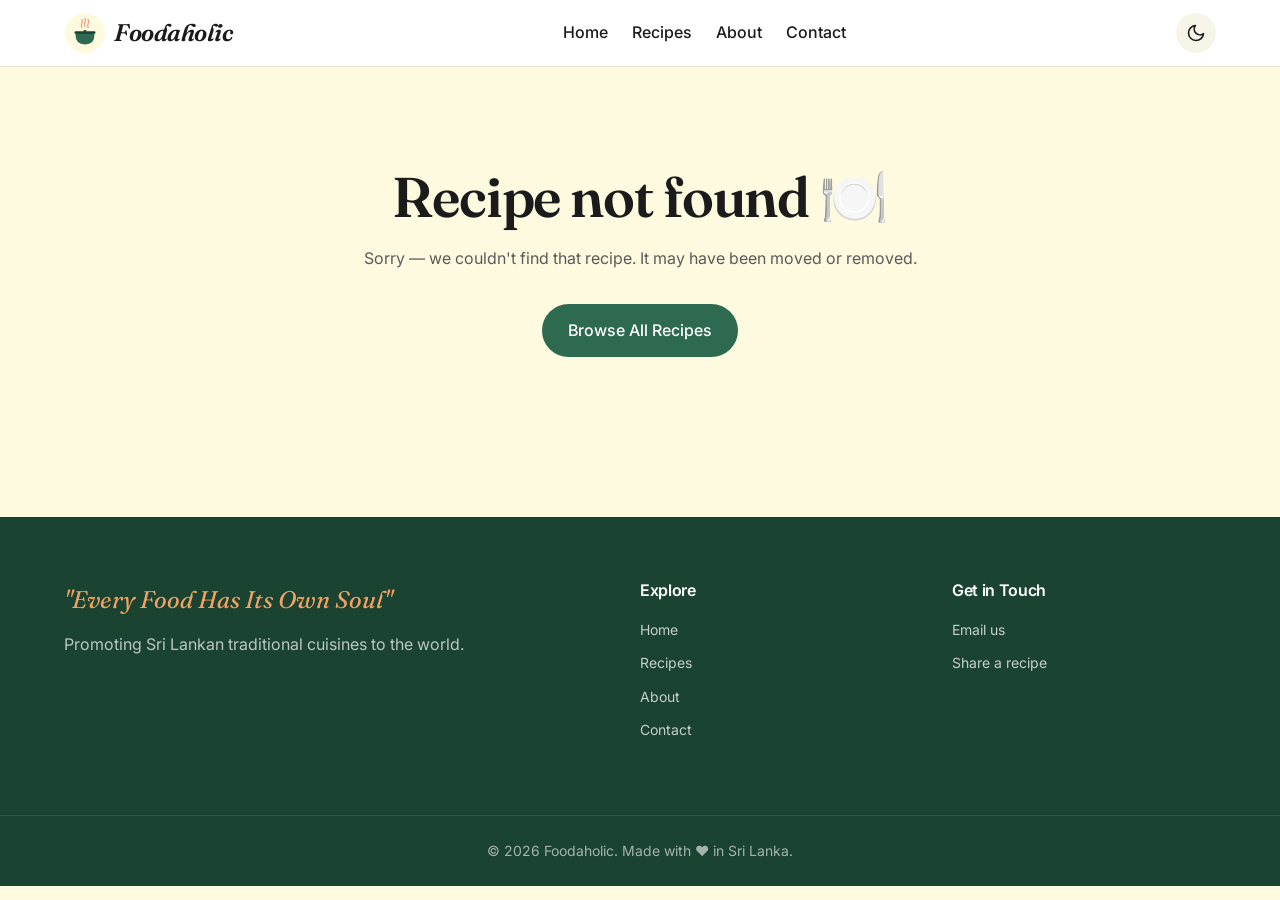
<file: recipe.html>
<!DOCTYPE html>
<html lang="en">
<head>
  <meta charset="UTF-8" />
  <meta name="viewport" content="width=device-width, initial-scale=1.0" />

  <title>Recipe — Foodaholic</title>
  <meta name="description" content="A traditional Sri Lankan recipe from Foodaholic." />

  <link rel="icon" type="image/svg+xml" href="assets/images/logo/logo.svg" />

  <link rel="preconnect" href="https://fonts.googleapis.com" />
  <link rel="preconnect" href="https://fonts.gstatic.com" crossorigin />
  <link href="https://fonts.googleapis.com/css2?family=Fraunces:ital,opsz,wght@0,9..144,400..700;1,9..144,400..700&family=Inter:wght@300..700&display=swap" rel="stylesheet" />

  <link rel="stylesheet" href="assets/css/main.css" />
  <link rel="stylesheet" href="assets/css/components.css" />
  <link rel="stylesheet" href="assets/css/pages.css" />

  <script src="assets/js/theme.js"></script>
</head>

<body>
  <!-- HEADER -->
  <header class="site-header">
    <div class="container header-inner">
      <a href="index.html" class="brand" aria-label="Foodaholic home">
        <svg class="brand-mark" xmlns="http://www.w3.org/2000/svg" viewBox="0 0 200 200" width="42" height="42" aria-hidden="true">
          <circle cx="100" cy="100" r="95" fill="#FEFAE0"/>
          <path d="M 55 110 Q 55 155, 100 155 Q 145 155, 145 110 L 145 100 L 55 100 Z" fill="#2D6A4F"/>
          <rect x="50" y="92" width="100" height="12" rx="6" fill="#1B4332"/>
          <ellipse cx="100" cy="90" rx="8" ry="4" fill="#1B4332"/>
          <path d="M 85 75 Q 80 65, 85 55 Q 90 45, 85 35" stroke="#E76F51" stroke-width="4" stroke-linecap="round" fill="none"/>
          <path d="M 100 70 Q 95 60, 100 50 Q 105 40, 100 30" stroke="#E76F51" stroke-width="4" stroke-linecap="round" fill="none"/>
          <path d="M 115 75 Q 110 65, 115 55 Q 120 45, 115 35" stroke="#E76F51" stroke-width="4" stroke-linecap="round" fill="none"/>
        </svg>
        <span class="brand-name">Foodaholic</span>
      </a>

      <button class="nav-toggle" id="nav-toggle" aria-label="Toggle navigation" aria-expanded="false" aria-controls="nav-menu">
        <span></span><span></span><span></span>
      </button>

      <nav class="nav" id="nav-menu" aria-label="Main navigation">
        <ul class="nav-list">
          <li><a href="index.html" class="nav-link">Home</a></li>
          <li><a href="recipes.html" class="nav-link">Recipes</a></li>
          <li><a href="about.html" class="nav-link">About</a></li>
          <li><a href="contact.html" class="nav-link">Contact</a></li>
        </ul>
      </nav>

      <button class="theme-toggle" id="theme-toggle" aria-label="Toggle dark mode" aria-pressed="false"></button>
    </div>
  </header>

  <!-- RECIPE CONTENT (rendered by JS) -->
  <main id="recipe-main">
    <div class="container recipe-loading">
      <p class="loading-text">Loading recipe…</p>
    </div>
  </main>

  <!-- FOOTER -->
  <footer class="site-footer">
    <div class="container footer-inner">
      <div class="footer-brand">
        <p class="footer-tagline">"Every Food Has Its Own Soul"</p>
        <p class="footer-desc text-muted">Promoting Sri Lankan traditional cuisines to the world.</p>
      </div>
      <div class="footer-links">
        <h4>Explore</h4>
        <ul>
          <li><a href="index.html">Home</a></li>
          <li><a href="recipes.html">Recipes</a></li>
          <li><a href="about.html">About</a></li>
          <li><a href="contact.html">Contact</a></li>
        </ul>
      </div>
      <div class="footer-links">
        <h4>Get in Touch</h4>
        <ul>
          <li><a href="mailto:Srilankanfoodaholics2007@gmail.lk">Email us</a></li>
          <li><a href="contact.html">Share a recipe</a></li>
        </ul>
      </div>
    </div>
    <div class="footer-bottom">
      <div class="container">
        <p>© <span id="current-year">2025</span> Foodaholic. Made with ❤️ in Sri Lanka.</p>
      </div>
    </div>
  </footer>

  <script src="assets/js/main.js"></script>
  <script src="assets/js/recipe-detail.js"></script>
</body>
</html>
</file>
<file: assets/css/main.css>
:root {
  
  --color-primary: #2D6A4F;         
  --color-primary-dark: #1B4332;
  --color-primary-light: #52B788;
  --color-accent: #E76F51;          
  --color-accent-light: #F4A261;    


  --color-bg: #FEFAE0;              
  --color-surface: #FFFFFF;
  --color-surface-2: #F7F4E8;
  --color-text: #1B1B1B;
  --color-text-muted: #5A5A5A;
  --color-border: #E5E0C9;

  
  --color-success: #2D6A4F;
  --color-error: #C1121F;
  --color-warning: #E76F51;

  
  --font-heading: 'Fraunces', Georgia, serif;
  --font-body: 'Inter', -apple-system, BlinkMacSystemFont, 'Segoe UI', sans-serif;

  --fs-xs: 0.75rem;      /* 12px */
  --fs-sm: 0.875rem;     /* 14px */
  --fs-base: 1rem;       /* 16px */
  --fs-md: 1.125rem;     /* 18px */
  --fs-lg: 1.5rem;       /* 24px */
  --fs-xl: 2rem;         /* 32px */
  --fs-2xl: 2.75rem;     /* 44px */
  --fs-3xl: 3.5rem;      /* 56px */

  --lh-tight: 1.2;
  --lh-base: 1.6;

  
  --space-1: 0.25rem;
  --space-2: 0.5rem;
  --space-3: 0.75rem;
  --space-4: 1rem;
  --space-6: 1.5rem;
  --space-8: 2rem;
  --space-12: 3rem;
  --space-16: 4rem;
  --space-24: 6rem;

  
  --container-max: 1200px;
  --container-pad: 1.5rem;
  --radius-sm: 6px;
  --radius-md: 12px;
  --radius-lg: 20px;
  --radius-full: 9999px;

  
  --shadow-sm: 0 1px 3px rgba(0, 0, 0, 0.06);
  --shadow-md: 0 4px 12px rgba(0, 0, 0, 0.08);
  --shadow-lg: 0 12px 32px rgba(0, 0, 0, 0.12);

  
  --transition-fast: 150ms ease;
  --transition-base: 250ms ease;
  --transition-slow: 400ms ease;
}


[data-theme="dark"] {
  --color-primary: #52B788;
  --color-primary-dark: #2D6A4F;
  --color-primary-light: #95D5B2;
  --color-accent: #F4A261;
  --color-accent-light: #E9C46A;

  --color-bg: #121212;
  --color-surface: #1E1E1E;
  --color-surface-2: #2A2A2A;
  --color-text: #F1F1F1;
  --color-text-muted: #A0A0A0;
  --color-border: #333333;

  --shadow-sm: 0 1px 3px rgba(0, 0, 0, 0.4);
  --shadow-md: 0 4px 12px rgba(0, 0, 0, 0.5);
  --shadow-lg: 0 12px 32px rgba(0, 0, 0, 0.6);
}


*,
*::before,
*::after {
  box-sizing: border-box;
  margin: 0;
  padding: 0;
}

html {
  scroll-behavior: smooth;
  -webkit-text-size-adjust: 100%;
}

body {
  font-family: var(--font-body);
  font-size: var(--fs-base);
  line-height: var(--lh-base);
  color: var(--color-text);
  background-color: var(--color-bg);
  -webkit-font-smoothing: antialiased;
  -moz-osx-font-smoothing: grayscale;
  transition: background-color var(--transition-base),
              color var(--transition-base);
  min-height: 100vh;
}

img,
picture,
svg,
video {
  max-width: 100%;
  display: block;
  height: auto;
}

input,
button,
textarea,
select {
  font: inherit;
  color: inherit;
}

button {
  cursor: pointer;
  border: none;
  background: none;
}

a {
  color: var(--color-primary);
  text-decoration: none;
  transition: color var(--transition-fast);
}

a:hover {
  color: var(--color-accent);
}

ul,
ol {
  list-style: none;
}


h1, h2, h3, h4, h5, h6 {
  font-family: var(--font-heading);
  font-weight: 600;
  line-height: var(--lh-tight);
  color: var(--color-text);
  letter-spacing: -0.02em;
}

h1 { font-size: clamp(2.25rem, 5vw, var(--fs-3xl)); }
h2 { font-size: clamp(1.75rem, 4vw, var(--fs-2xl)); }
h3 { font-size: clamp(1.25rem, 3vw, var(--fs-lg)); }
h4 { font-size: var(--fs-md); }

p {
  color: var(--color-text);
  line-height: var(--lh-base);
}

.text-muted { color: var(--color-text-muted); }
.text-accent { color: var(--color-accent); }
.text-center { text-align: center; }


.container {
  width: 100%;
  max-width: var(--container-max);
  margin-inline: auto;
  padding-inline: var(--container-pad);
}

.section {
  padding-block: var(--space-16);
}

.section-sm {
  padding-block: var(--space-12);
}


.btn {
  display: inline-flex;
  align-items: center;
  justify-content: center;
  gap: var(--space-2);
  padding: 0.75rem 1.5rem;
  font-family: var(--font-body);
  font-size: var(--fs-base);
  font-weight: 500;
  border-radius: var(--radius-full);
  transition: all var(--transition-base);
  text-decoration: none;
  white-space: nowrap;
  border: 2px solid transparent;
}

.btn-primary {
  background-color: var(--color-primary);
  color: #FFFFFF;
}

.btn-primary:hover {
  background-color: var(--color-primary-dark);
  color: #FFFFFF;
  transform: translateY(-2px);
  box-shadow: var(--shadow-md);
}

.btn-outline {
  background-color: transparent;
  color: var(--color-primary);
  border-color: var(--color-primary);
}

.btn-outline:hover {
  background-color: var(--color-primary);
  color: #FFFFFF;
}

.btn-accent {
  background-color: var(--color-accent);
  color: #FFFFFF;
}

.btn-accent:hover {
  background-color: #D65A3D;
  transform: translateY(-2px);
}


:focus-visible {
  outline: 3px solid var(--color-accent);
  outline-offset: 3px;
  border-radius: var(--radius-sm);
}

.sr-only {
  position: absolute;
  width: 1px;
  height: 1px;
  padding: 0;
  margin: -1px;
  overflow: hidden;
  clip: rect(0, 0, 0, 0);
  white-space: nowrap;
  border: 0;
}


@media (prefers-reduced-motion: reduce) {
  *,
  *::before,
  *::after {
    animation-duration: 0.01ms !important;
    transition-duration: 0.01ms !important;
    scroll-behavior: auto !important;
  }
}


@media (max-width: 768px) {
  :root {
    --container-pad: 1.25rem;
    --space-16: 3rem;
    --space-24: 4rem;
  }
}
</file>
<file: assets/css/components.css>
/* FOODAHOLIC — Components Header, hero, recipe cards, footer, section headers */

/* SITE HEADER / NAVIGATION */
.site-header {
  position: sticky;
  top: 0;
  z-index: 100;
  background-color: var(--color-surface);
  border-bottom: 1px solid var(--color-border);
  transition: box-shadow var(--transition-base), background-color var(--transition-base);
}

.site-header.is-scrolled {
  box-shadow: var(--shadow-md);
}

.header-inner {
  display: flex;
  align-items: center;
  justify-content: space-between;
  gap: var(--space-4);
  padding-block: var(--space-3);
}

/* Brand */
.brand {
  display: inline-flex;
  align-items: center;
  gap: var(--space-2);
  font-family: var(--font-heading);
  font-size: var(--fs-lg);
  font-weight: 600;
  color: var(--color-text);
  letter-spacing: -0.02em;
}

.brand:hover { color: var(--color-text); }

.brand-mark {
  width: 42px;
  height: 42px;
  flex-shrink: 0;
  border-radius: var(--radius-full);
}

.brand-name { font-style: italic; }

/* Nav */
.nav-list {
  display: flex;
  align-items: center;
  gap: var(--space-6);
}

.nav-link {
  position: relative;
  font-size: var(--fs-base);
  font-weight: 500;
  color: var(--color-text);
  padding-block: var(--space-2);
}

.nav-link::after {
  content: '';
  position: absolute;
  left: 0;
  bottom: 0;
  width: 0;
  height: 2px;
  background-color: var(--color-accent);
  transition: width var(--transition-base);
}

.nav-link:hover::after,
.nav-link.is-active::after { width: 100%; }

.nav-link.is-active { color: var(--color-primary); }

/* Theme toggle */
.theme-toggle {
  display: inline-flex;
  align-items: center;
  justify-content: center;
  width: 40px;
  height: 40px;
  border-radius: var(--radius-full);
  background-color: var(--color-surface-2);
  color: var(--color-text);
  transition: background-color var(--transition-fast), transform var(--transition-fast);
}

.theme-toggle:hover {
  background-color: var(--color-border);
  transform: rotate(15deg);
}

/* Hamburger (mobile) */
.nav-toggle {
  display: none;
  flex-direction: column;
  justify-content: center;
  gap: 5px;
  width: 40px;
  height: 40px;
  padding: 8px;
}

.nav-toggle span {
  display: block;
  height: 2px;
  width: 100%;
  background-color: var(--color-text);
  border-radius: 2px;
  transition: transform var(--transition-base), opacity var(--transition-base);
}

.nav-toggle.is-open span:nth-child(1) { transform: translateY(7px) rotate(45deg); }
.nav-toggle.is-open span:nth-child(2) { opacity: 0; }
.nav-toggle.is-open span:nth-child(3) { transform: translateY(-7px) rotate(-45deg); }

/* HERO */
.hero {
  position: relative;
  min-height: 82vh;
  display: flex;
  align-items: center;
  background-size: cover;
  background-position: center;
  background-repeat: no-repeat;
  color: #FFFFFF;
  overflow: hidden;
}

.hero-overlay {
  position: absolute;
  inset: 0;
  background: linear-gradient(
    135deg,
    rgba(27, 67, 50, 0.78) 0%,
    rgba(0, 0, 0, 0.6) 100%
  );
}

.hero-content {
  position: relative;
  z-index: 1;
  display: grid;
  grid-template-columns: 1fr auto;
  align-items: center;
  gap: var(--space-12);
  width: 100%;
  padding-block: var(--space-24);
}

.hero-text {
  max-width: 720px;
}

.hero-eyebrow {
  font-size: var(--fs-md);
  font-weight: 600;
  letter-spacing: 0.18em;
  text-transform: uppercase;
  color: var(--color-accent-light);
  margin-bottom: var(--space-5, 1.25rem);
}

.hero-title {
  font-size: clamp(2.75rem, 6.5vw, 5rem);
  line-height: 1.05;
  color: #FFFFFF;
  margin-bottom: var(--space-6);
}

.hero-subtitle {
  font-size: clamp(1.125rem, 1.6vw, 1.5rem);
  line-height: 1.55;
  color: rgba(255, 255, 255, 0.9);
  max-width: 560px;
}

.hero-actions {
  display: flex;
  flex-direction: column;
  gap: var(--space-4);
  align-self: center;
  min-width: 220px;
}

/* Hero Button*/

.hero-btn {
  position: relative;
  display: inline-flex;
  align-items: center;
  justify-content: space-between;
  gap: var(--space-3);
  padding: 1rem 1.5rem;
  font-size: var(--fs-base);
  font-weight: 600;
  border-radius: var(--radius-full);
  overflow: hidden;
  transition:
    transform 300ms cubic-bezier(0.34, 1.56, 0.64, 1),
    box-shadow 300ms ease,
    background-color 300ms ease,
    color 300ms ease;
  will-change: transform;
}

/* Arrow icon — default hidden position (slides in on hover) */
.hero-btn .btn-arrow {
  flex-shrink: 0;
  transform: translateX(-6px);
  opacity: 0.7;
  transition:
    transform 300ms cubic-bezier(0.34, 1.56, 0.64, 1),
    opacity 300ms ease;
}

/* On hover: button lifts, arrow slides right + grows */
.hero-btn:hover {
  transform: translateY(-3px);
}

.hero-btn:hover .btn-arrow {
  transform: translateX(4px) scale(1.15);
  opacity: 1;
}

/* Primary button shine effect */
.hero-btn.btn-primary::before {
  content: '';
  position: absolute;
  top: 0;
  left: -100%;
  width: 60%;
  height: 100%;
  background: linear-gradient(
    120deg,
    transparent,
    rgba(255, 255, 255, 0.25),
    transparent
  );
  transition: left 600ms ease;
  pointer-events: none;
}

.hero-btn.btn-primary:hover::before {
  left: 130%;
}

/* Outline button — fill animation */
.hero-btn.btn-outline {
  border-width: 2px;
  background-color: rgba(255, 255, 255, 0.05);
  color: #FFFFFF;
  border-color: rgba(255, 255, 255, 0.7);
  backdrop-filter: blur(6px);
}

.hero-btn.btn-outline:hover {
  background-color: #FFFFFF;
  color: var(--color-primary-dark);
  border-color: #FFFFFF;
}


/* SECTION HEADERS */
.section-header {
  text-align: center;
  max-width: 640px;
  margin-inline: auto;
  margin-bottom: var(--space-12);
}

.section-eyebrow {
  font-size: var(--fs-sm);
  font-weight: 500;
  letter-spacing: 0.15em;
  text-transform: uppercase;
  color: var(--color-accent);
  margin-bottom: var(--space-3);
}

.section-title { margin-bottom: var(--space-4); }

.section-subtitle { font-size: var(--fs-md); }

.section-cta {
  text-align: center;
  margin-top: var(--space-12);
}

/* RECIPE CARDS */
.recipe-grid {
  display: grid;
  grid-template-columns: repeat(auto-fit, minmax(260px, 1fr));
  gap: var(--space-6);
}

.recipe-card {
  background-color: var(--color-surface);
  border-radius: var(--radius-lg);
  overflow: hidden;
  box-shadow: var(--shadow-sm);
  transition: transform var(--transition-base), box-shadow var(--transition-base);
  opacity: 0;
  transform: translateY(20px);
}

.recipe-card.is-revealed {
  opacity: 1;
  transform: translateY(0);
  transition: opacity 0.6s ease, transform 0.6s ease;
}

.recipe-card:hover {
  transform: translateY(-6px);
  box-shadow: var(--shadow-lg);
}

.recipe-card-link { display: block; color: inherit; }
.recipe-card-link:hover { color: inherit; }

.recipe-card-image {
  position: relative;
  aspect-ratio: 4 / 3;
  overflow: hidden;
  background-color: var(--color-surface-2);
}

.recipe-card-image img {
  width: 100%;
  height: 100%;
  object-fit: cover;
  transition: transform var(--transition-slow);
}

.recipe-card:hover .recipe-card-image img { transform: scale(1.06); }

.recipe-card-category {
  position: absolute;
  top: var(--space-3);
  left: var(--space-3);
  background-color: rgba(255, 255, 255, 0.95);
  color: var(--color-primary-dark);
  font-size: var(--fs-xs);
  font-weight: 600;
  letter-spacing: 0.05em;
  text-transform: uppercase;
  padding: 0.35rem 0.75rem;
  border-radius: var(--radius-full);
  backdrop-filter: blur(6px);
}

.recipe-card-body { padding: var(--space-6); }

.recipe-card-title {
  font-size: var(--fs-lg);
  margin-bottom: var(--space-2);
}

.recipe-card-desc {
  font-size: var(--fs-sm);
  margin-bottom: var(--space-4);
  display: -webkit-box;
  -webkit-line-clamp: 2;
  -webkit-box-orient: vertical;
  overflow: hidden;
}

.recipe-card-meta {
  display: flex;
  gap: var(--space-4);
  font-size: var(--fs-xs);
  color: var(--color-text-muted);
  border-top: 1px solid var(--color-border);
  padding-top: var(--space-3);
}

.loading-text {
  grid-column: 1 / -1;
  text-align: center;
  color: var(--color-text-muted);
  padding: var(--space-8);
}

/* ABOUT STRIP */
.about-strip { background-color: var(--color-surface); }

.about-strip-inner {
  display: grid;
  grid-template-columns: 1fr 1fr;
  gap: var(--space-12);
  align-items: center;
}

.about-strip-image {
  aspect-ratio: 4 / 3;
  border-radius: var(--radius-lg);
  background-size: cover;
  background-position: center;
  box-shadow: var(--shadow-lg);
}

.about-strip-content .section-title { text-align: left; }
.about-strip-content p { margin-bottom: var(--space-6); }

/* FOOTER */
.site-footer {
  background-color: var(--color-primary-dark);
  color: #F1F1F1;
  margin-top: var(--space-16);
}

.footer-inner {
  display: grid;
  grid-template-columns: 2fr 1fr 1fr;
  gap: var(--space-12);
  padding-block: var(--space-16);
}

.footer-tagline {
  font-family: var(--font-heading);
  font-style: italic;
  font-size: var(--fs-lg);
  color: var(--color-accent-light);
  margin-bottom: var(--space-3);
}

.footer-desc { color: rgba(255, 255, 255, 0.7); }

.footer-links h4 {
  color: #FFFFFF;
  font-size: var(--fs-base);
  font-family: var(--font-body);
  font-weight: 600;
  margin-bottom: var(--space-4);
}

.footer-links ul li { margin-bottom: var(--space-2); }

.footer-links a {
  color: rgba(255, 255, 255, 0.75);
  font-size: var(--fs-sm);
}

.footer-links a:hover { color: var(--color-accent-light); }

.footer-bottom {
  border-top: 1px solid rgba(255, 255, 255, 0.1);
  padding-block: var(--space-6);
  text-align: center;
}

.footer-bottom p {
  font-size: var(--fs-sm);
  color: rgba(255, 255, 255, 0.6);
}

/* RESPONSIVE */
@media (max-width: 900px) {
  .about-strip-inner {
    grid-template-columns: 1fr;
    gap: var(--space-8);
  }

  .footer-inner {
    grid-template-columns: 1fr 1fr;
  }
}

@media (max-width: 768px) {
  /* Mobile nav */
  .nav-toggle { display: flex; }

  .nav {
    position: fixed;
    inset: 64px 0 0 0;
    background-color: var(--color-surface);
    padding: var(--space-8) var(--container-pad);
    transform: translateX(100%);
    transition: transform var(--transition-base);
    z-index: 99;
  }

  .nav.is-open { transform: translateX(0); }

  .nav-list {
    flex-direction: column;
    align-items: flex-start;
    gap: var(--space-6);
  }

  .nav-link { font-size: var(--fs-lg); }

 /* Hero — stack vertically on mobile */
  .hero { min-height: 75vh; }

  .hero-content {
    grid-template-columns: 1fr;
    gap: var(--space-8);
    padding-block: var(--space-16);
    text-align: left;
  }

  .hero-actions {
    flex-direction: column;
    align-items: stretch;
    width: 100%;
  }

  .hero-btn {
    width: 100%;
  }

  /* Footer */
  .footer-inner { grid-template-columns: 1fr; }
}

@media (max-width: 480px) {
  .brand-name { font-size: var(--fs-base); }
  .recipe-grid { grid-template-columns: 1fr; }
}
</file>
<file: assets/css/pages.css>
/* RECIPE DETAIL PAGE */

/* Loading / Not-found */
.recipe-loading {
  padding-block: var(--space-24);
  text-align: center;
}

.not-found {
  text-align: center;
  padding-block: var(--space-24);
}

.not-found h1 { margin-bottom: var(--space-4); }
.not-found p { margin-bottom: var(--space-8); }

/* Recipe Hero */
.recipe-hero {
  position: relative;
}

.recipe-hero-image {
  position: relative;
  min-height: 60vh;
  background-size: cover;
  background-position: center;
  display: flex;
  align-items: flex-end;
  color: #FFFFFF;
}

.recipe-hero-overlay {
  position: absolute;
  inset: 0;
  background: linear-gradient(
    180deg,
    rgba(0, 0, 0, 0.3) 0%,
    rgba(0, 0, 0, 0.85) 100%
  );
}

.recipe-hero-content {
  position: relative;
  z-index: 1;
  padding-block: var(--space-16) var(--space-12);
  max-width: 820px;
}

.recipe-back {
  display: inline-flex;
  align-items: center;
  gap: var(--space-2);
  color: rgba(255, 255, 255, 0.85);
  font-size: var(--fs-sm);
  font-weight: 500;
  margin-bottom: var(--space-6);
  transition: color var(--transition-fast), gap var(--transition-fast);
}

.recipe-back:hover {
  color: var(--color-accent-light);
  gap: var(--space-3);
}

.recipe-hero-category {
  display: inline-block;
  font-size: var(--fs-xs);
  font-weight: 600;
  letter-spacing: 0.15em;
  text-transform: uppercase;
  color: var(--color-accent-light);
  margin-bottom: var(--space-3);
}

.recipe-hero-title {
  font-size: clamp(2.25rem, 5vw, 4rem);
  color: #FFFFFF;
  margin-bottom: var(--space-4);
  line-height: 1.05;
}

.recipe-hero-desc {
  font-size: var(--fs-md);
  color: rgba(255, 255, 255, 0.88);
  max-width: 640px;
  line-height: 1.6;
}

/* Meta Bar */
.recipe-meta-bar {
  background-color: var(--color-surface);
  border-bottom: 1px solid var(--color-border);
}

.recipe-meta-inner {
  display: grid;
  grid-template-columns: repeat(4, 1fr);
  gap: var(--space-4);
  padding-block: var(--space-6);
  text-align: center;
}

.meta-item {
  display: flex;
  flex-direction: column;
  gap: var(--space-1);
}

.meta-label {
  font-size: var(--fs-xs);
  font-weight: 600;
  letter-spacing: 0.1em;
  text-transform: uppercase;
  color: var(--color-text-muted);
}

.meta-value {
  font-family: var(--font-heading);
  font-size: var(--fs-md);
  font-weight: 600;
  color: var(--color-text);
}

/* Recipe Body (2-column: ingredients + steps) */
.recipe-body { background-color: var(--color-bg); }

.recipe-layout {
  display: grid;
  grid-template-columns: 1fr 1.5fr;
  gap: var(--space-12);
  align-items: start;
}

.recipe-section-title {
  font-size: var(--fs-lg);
  margin-bottom: var(--space-6);
  padding-bottom: var(--space-3);
  border-bottom: 2px solid var(--color-accent);
  display: inline-block;
}

/* --- Ingredients --- */
.recipe-ingredients {
  position: sticky;
  top: 90px;
}

.ingredient-list {
  display: flex;
  flex-direction: column;
  gap: var(--space-2);
  margin-bottom: var(--space-8);
}

.ingredient-item label {
  display: flex;
  align-items: flex-start;
  gap: var(--space-3);
  padding: var(--space-3);
  border-radius: var(--radius-sm);
  cursor: pointer;
  transition: background-color var(--transition-fast);
  font-size: var(--fs-base);
  line-height: 1.5;
}

.ingredient-item label:hover {
  background-color: var(--color-surface);
}

.ingredient-check {
  flex-shrink: 0;
  width: 18px;
  height: 18px;
  margin-top: 3px;
  accent-color: var(--color-primary);
  cursor: pointer;
}

.ingredient-item input:checked + span {
  text-decoration: line-through;
  color: var(--color-text-muted);
}

/* --- Share --- */
.recipe-share {
  margin-top: var(--space-4);
}

.share-btn { width: 100%; }

/* --- Steps --- */
.step-list {
  display: flex;
  flex-direction: column;
  gap: var(--space-6);
  counter-reset: step;
}

.step-item {
  display: flex;
  gap: var(--space-4);
  align-items: flex-start;
}

.step-number {
  flex-shrink: 0;
  display: inline-flex;
  align-items: center;
  justify-content: center;
  width: 40px;
  height: 40px;
  border-radius: var(--radius-full);
  background-color: var(--color-primary);
  color: #FFFFFF;
  font-family: var(--font-heading);
  font-size: var(--fs-md);
  font-weight: 700;
}

.step-text {
  padding-top: var(--space-2);
  font-size: var(--fs-md);
  line-height: 1.7;
}

/* --- Tags --- */
.recipe-tags {
  margin-top: var(--space-8);
  display: flex;
  flex-wrap: wrap;
  gap: var(--space-2);
}

.tag {
  font-size: var(--fs-xs);
  color: var(--color-accent);
  background-color: var(--color-surface-2);
  padding: 0.35rem 0.75rem;
  border-radius: var(--radius-full);
  font-weight: 500;
}

/* Gallery */
.recipe-gallery-section {
  padding-block: var(--space-16);
  background-color: var(--color-surface);
}

.recipe-gallery-section .recipe-section-title {
  display: block;
  border-bottom: none;
  text-align: center;
  margin-bottom: var(--space-8);
}

.recipe-gallery {
  display: grid;
  grid-template-columns: repeat(auto-fit, minmax(280px, 1fr));
  gap: var(--space-4);
  max-width: 900px;
  margin-inline: auto;
}

.gallery-item {
  aspect-ratio: 4 / 3;
  overflow: hidden;
  border-radius: var(--radius-md);
  cursor: pointer;
  background-color: var(--color-surface-2);
  transition: transform var(--transition-base), box-shadow var(--transition-base);
}

.gallery-item:hover {
  transform: scale(1.02);
  box-shadow: var(--shadow-lg);
}

.gallery-item img {
  width: 100%;
  height: 100%;
  object-fit: cover;
  transition: transform var(--transition-slow);
}

.gallery-item:hover img { transform: scale(1.06); }

/* Lightbox */
.lightbox {
  position: fixed;
  inset: 0;
  z-index: 999;
  background-color: rgba(0, 0, 0, 0.92);
  display: none;
  align-items: center;
  justify-content: center;
  padding: var(--space-6);
  opacity: 0;
  transition: opacity var(--transition-base);
}

.lightbox.is-open {
  display: flex;
  opacity: 1;
}

.lightbox-image {
  max-width: 92vw;
  max-height: 88vh;
  border-radius: var(--radius-md);
  box-shadow: 0 20px 60px rgba(0, 0, 0, 0.6);
  object-fit: contain;
}

.lightbox-close {
  position: absolute;
  top: var(--space-6);
  right: var(--space-6);
  width: 44px;
  height: 44px;
  border-radius: var(--radius-full);
  background-color: rgba(255, 255, 255, 0.15);
  color: #FFFFFF;
  display: flex;
  align-items: center;
  justify-content: center;
  transition: background-color var(--transition-fast);
}

.lightbox-close:hover {
  background-color: rgba(255, 255, 255, 0.3);
}

/* Responsive */
@media (max-width: 900px) {
  .recipe-layout {
    grid-template-columns: 1fr;
    gap: var(--space-8);
  }

  .recipe-ingredients {
    position: static;
  }

  .recipe-meta-inner {
    grid-template-columns: repeat(2, 1fr);
  }
}

@media (max-width: 480px) {
  .recipe-meta-inner {
    grid-template-columns: repeat(2, 1fr);
    gap: var(--space-3);
  }

  .meta-value { font-size: var(--fs-base); }

  .step-number {
    width: 34px;
    height: 34px;
    font-size: var(--fs-base);
  }

  .step-text {
    font-size: var(--fs-base);
    padding-top: var(--space-1);
  }
}

/* --------------------------------------------------------------------------
   SEARCH BAR & FILTERS (For recipes.html)
   -------------------------------------------------------------------------- */
.search-wrapper {
  position: relative;
  max-width: 560px;
  margin-inline: auto;
  display: flex;
  align-items: center;
  margin-top: var(--space-6);
}

.search-icon {
  position: absolute;
  left: 1.25rem;
  color: var(--color-text-muted);
  pointer-events: none;
}

.search-input {
  width: 100%;
  padding: 1rem 3rem 1rem 3.25rem;
  font-size: var(--fs-base);
  color: var(--color-text);
  background-color: var(--color-surface);
  border: 2px solid var(--color-border);
  border-radius: var(--radius-full);
  transition: border-color var(--transition-base), box-shadow var(--transition-base);
}

.search-input::placeholder {
  color: var(--color-text-muted);
  opacity: 0.8;
}

.search-input:focus {
  outline: none;
  border-color: var(--color-primary);
  box-shadow: 0 0 0 4px rgba(45, 106, 79, 0.12);
}

.search-input::-webkit-search-cancel-button { 
  -webkit-appearance: none; 
}

.search-clear {
  position: absolute;
  right: 0.85rem;
  display: inline-flex;
  align-items: center;
  justify-content: center;
  width: 32px;
  height: 32px;
  border-radius: var(--radius-full);
  color: var(--color-text-muted);
  background-color: transparent;
  transition: background-color var(--transition-fast), color var(--transition-fast);
}

.search-clear:hover {
  background-color: var(--color-surface-2);
  color: var(--color-text);
}

/* Filter Chips */
.filter-chips {
  display: flex;
  flex-wrap: wrap;
  justify-content: center;
  gap: var(--space-2);
  margin-bottom: var(--space-8);
}

.chip {
  display: inline-flex;
  align-items: center;
  padding: 0.55rem 1.15rem;
  font-size: var(--fs-sm);
  font-weight: 500;
  color: var(--color-text);
  background-color: var(--color-surface);
  border: 1.5px solid var(--color-border);
  border-radius: var(--radius-full);
  transition: background-color var(--transition-fast), color var(--transition-fast), border-color var(--transition-fast), transform var(--transition-fast);
}

.chip:hover {
  border-color: var(--color-primary);
  color: var(--color-primary);
  transform: translateY(-1px);
}

.chip.is-active {
  background-color: var(--color-primary);
  border-color: var(--color-primary);
  color: #FFFFFF;
  font-weight: 600;
}

/* Results Count & Empty State */
.results-count {
  text-align: center;
  font-size: var(--fs-sm);
  color: var(--color-text-muted);
  margin-bottom: var(--space-6);
}

.empty-state {
  text-align: center;
  padding: var(--space-16) var(--space-6);
  color: var(--color-text-muted);
}

.empty-state svg {
  margin-inline: auto;
  margin-bottom: var(--space-4);
  color: var(--color-border);
}
</file>
